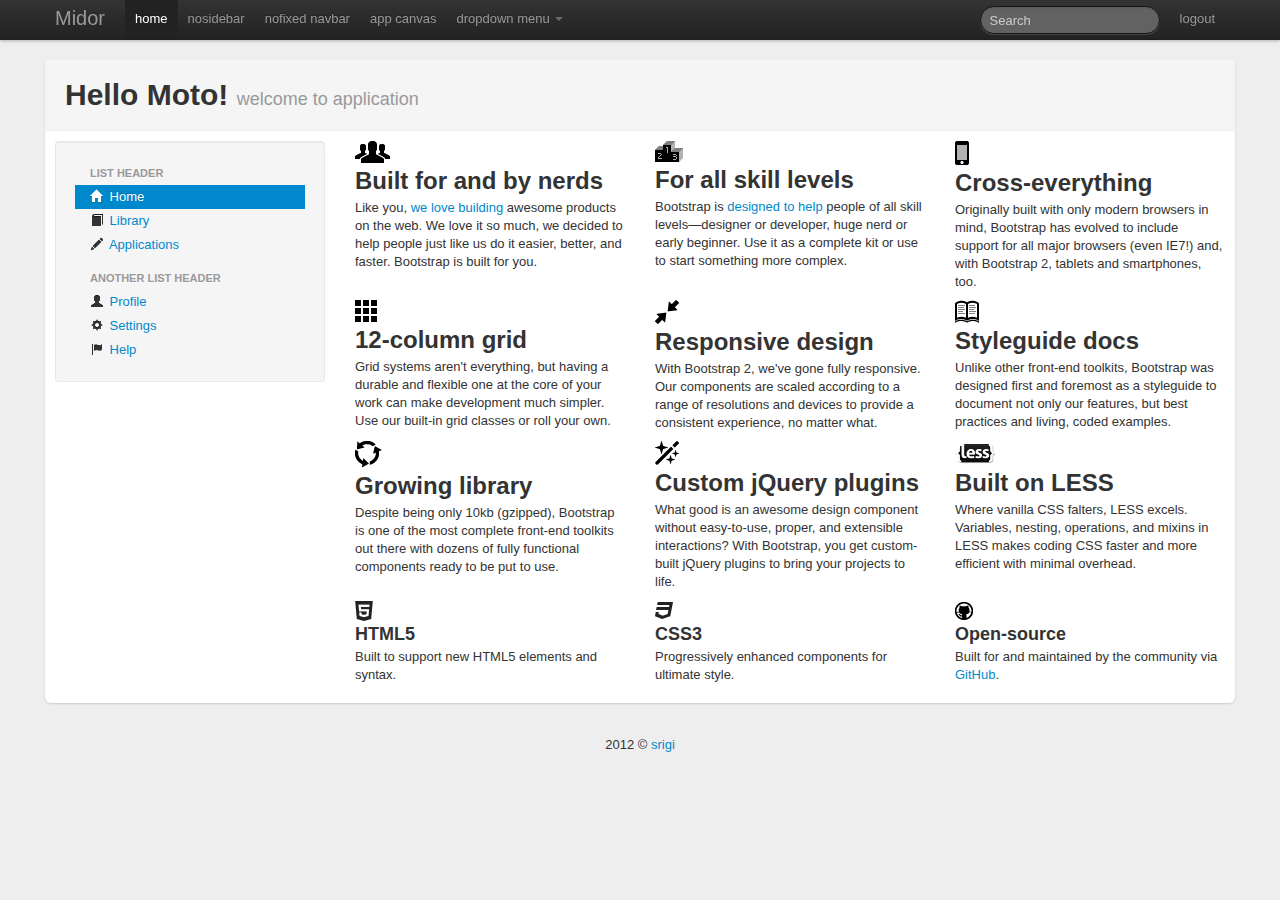
<file: index.html>
<!doctype html>
<!--[if lt IE 7]> <html class="no-js lt-ie9 lt-ie8 lt-ie7" lang="en"> <![endif]-->
<!--[if IE 7]>    <html class="no-js lt-ie9 lt-ie8" lang="en"> <![endif]-->
<!--[if IE 8]>    <html class="no-js lt-ie9" lang="en"> <![endif]-->
<!--[if gt IE 8]><!--> <html class="no-js" lang="en"> <!--<![endif]-->
<head>
	<meta charset="utf-8">
	<meta http-equiv="X-UA-Compatible" content="IE=edge,chrome=1">
	<meta name="viewport" content="width=device-width">
	<meta name="description" content="">
	<meta name="author" content="/humans.txt">

	<title>Hello Moto! :: Midor</title>

	<!-- build :css, :minimize, :combine => "_libs/bootstrap.css" -->
	<link rel="stylesheet" href="css/_libs/bootstrap.css">
	<link rel="stylesheet" href="css/_libs/bootstrap-middleman.css">
	<link rel="stylesheet" href="css/_libs/bootstrap-responsive.css">
	<!-- /build -->

	<!-- build :css, :minimize, :combine => "main.css" -->
	<link rel="stylesheet" href="css/main/base.css">
	<link rel="stylesheet" href="css/main/layout.css">
	<link rel="stylesheet" href="css/main/module.css">
	<link rel="stylesheet" href="css/main/state.css">
	<!-- /build -->

	<link rel="shortcut icon" href="favicon.ico" type="image/x-icon">
	<script src="js/_libs/modernizr-2.5.3.min.js"></script>
</head>
<body>

	<div class="navbar navbar-fixed-top">
		<div class="navbar-inner">
			<div class="container">
				<a class="btn btn-navbar" data-target=".nav-collapse" data-toggle="collapse">
					<span class="icon-bar"></span>
					<span class="icon-bar"></span>
					<span class="icon-bar"></span>
				</a>

				<a class="brand" href="index.html">Midor</a>

				<div class="nav-collapse">
					<ul class="nav">
						<li class="active"><a href="index.html">home</a></li>
						<li><a href="nosidebar.html">nosidebar</a></li>
						<li><a href="nofixed.html">nofixed navbar</a></li>
						<li><a href="appcanvas.html">app canvas</a></li>
						<li class="dropdown">
							<a class="dropdown-toggle" href="#" data-toggle="dropdown">dropdown menu <b class="caret"></b></a>
							<ul class="dropdown-menu">
								<li><a href="#">LED</a></li>
								<li><a href="#">OLED</a></li>
								<li><a href="#">Plasma</a></li>
								<li class="divider"></li>
								<li class="nav-header">special types</li>
								<li><a href="#">3D</a></li>
							</ul>
						</li>
					</ul>

					<ul class="nav pull-right">
						<li><a href="#">logout</a></li>
					</ul>

					<form action="" class="navbar-search pull-right">
						<input type="text" placeholder="Search" class="search-query span2">
					</form>
				</div>
			</div>
		</div>
	</div><!-- .navbar -->


	<div class="container">
		<div id="main" role="main">
			<div class="page-header">
				<h1>Hello Moto! <small>welcome to application</small></h1>
			</div>

			<div class="row">
				<div id="sidebar" class="span3">
					<div class="well">
						<ul class="nav nav-list">
							<li class="nav-header">List header</li>
							<li class="active"><a href="#"><i class="icon-white icon-home"></i> Home</a></li>
							<li><a href="#"><i class="icon-book"></i> Library</a></li>
							<li><a href="#"><i class="icon-pencil"></i> Applications</a></li>
							<li class="nav-header">Another list header</li>
							<li><a href="#"><i class="icon-user"></i> Profile</a></li>
							<li><a href="#"><i class="icon-cog"></i> Settings</a></li>
							<li><a href="#"><i class="icon-flag"></i> Help</a></li>
						</ul>
					</div>
				</div><!-- #sidebar -->

				<div id="content" class="span9">
					<div class="row">
						<div class="span3">
							<img src="images/glyphicons_042_group.png" class="bs-icon">
							<h2>Built for and by nerds</h2>
							<p>Like you, <a href="http://www.example.com">we love building</a> awesome products on the web. We love it so much, we decided to help people just like us do it easier, better, and faster. Bootstrap is built for you.</p>
						</div>
						<div class="span3">
							<img src="images/glyphicons_079_podium.png" class="bs-icon">
							<h2>For all skill levels</h2>
							<p>Bootstrap is <a href=="fh24rhfi4h0guw">designed to help</a> people of all skill levels&mdash;designer or developer, huge nerd or early beginner. Use it as a complete kit or use to start something more complex.</p>
						</div>
						<div class="span3">
							<img src="images/glyphicons_163_iphone.png" class="bs-icon">
							<h2>Cross-everything</h2>
							<p>Originally built with only modern browsers in mind, Bootstrap has evolved to include support for all major browsers (even IE7!) and, with Bootstrap 2, tablets and smartphones, too.</p>
						</div>
					</div><!-- .row -->

					<div class="row">
						<div class="span3">
							<img src="images/glyphicons_155_show_thumbnails.png" class="bs-icon">
							<h2>12-column grid</h2>
							<p>Grid systems aren't everything, but having a durable and flexible one at the core of your work can make development much simpler. Use our built-in grid classes or roll your own.</p>
						</div>
						<div class="span3">
							<img src="images/glyphicons_214_resize_small.png" class="bs-icon">
							<h2>Responsive design</h2>
							<p>With Bootstrap 2, we've gone fully responsive. Our components are scaled according to a range of resolutions and devices to provide a consistent experience, no matter what.</p>
						</div>
						<div class="span3">
							<img src="images/glyphicons_266_book_open.png" class="bs-icon">
							<h2>Styleguide docs</h2>
							<p>Unlike other front-end toolkits, Bootstrap was designed first and foremost as a styleguide to document not only our features, but best practices and living, coded examples.</p>
						</div>
					</div><!-- .row -->

					<div class="row">
						<div class="span3">
							<img src="images/glyphicons_082_roundabout.png" class="bs-icon">
							<h2>Growing library</h2>
							<p>Despite being only 10kb (gzipped), Bootstrap is one of the most complete front-end toolkits out there with dozens of fully functional components ready to be put to use.</p>
						</div>
						<div class="span3">
							<img src="images/glyphicons_009_magic.png" class="bs-icon">
							<h2>Custom jQuery plugins</h2>
							<p>What good is an awesome design component without easy-to-use, proper, and extensible interactions? With Bootstrap, you get custom-built jQuery plugins to bring your projects to life.</p>
						</div>
						<div class="span3">
							<img src="images/less-small.png" class="bs-icon">
							<h2>Built on LESS</h2>
							<p>Where vanilla CSS falters, LESS excels. Variables, nesting, operations, and mixins in LESS makes coding CSS faster and more efficient with minimal overhead.</p>
						</div>
					</div><!-- .row -->

					<div class="row">
						<div class="span3">
							<img src="images/icon-html5.png" class="small-bs-icon">
							<h3>HTML5</h3>
							<p>Built to support new HTML5 elements and syntax.</p>
						</div>
						<div class="span3">
							<img src="images/icon-css3.png" class="small-bs-icon">
							<h3>CSS3</h3>
							<p>Progressively enhanced components for ultimate style.</p>
						</div>
						<div class="span3">
							<img src="images/icon-github.png" class="small-bs-icon">
							<h3>Open-source</h3>
							<p>Built for and maintained by the community via <a href="https://github.com">GitHub</a>.</p>
						</div>
					</div><!-- .row -->
				</div><!-- #content -->
			</div><!-- .row -->
		</div><!-- #main -->

		<footer>
			<p>2012 &copy; <a href="https://twitter.com/srigi">srigi</a></p>
		</footer>
	</div> <!-- .container -->


	<script src="js/_libs/jquery-1.7.2.min.js"></script>

	<!-- build :js, :minimize, :combine => "main.js" -->
	<script src="js/_libs/bootstrap/collapse.js"></script>
	<script src="js/_libs/bootstrap/dropdown.js"></script>
	<!-- /build -->

</body>
</html>
</file>
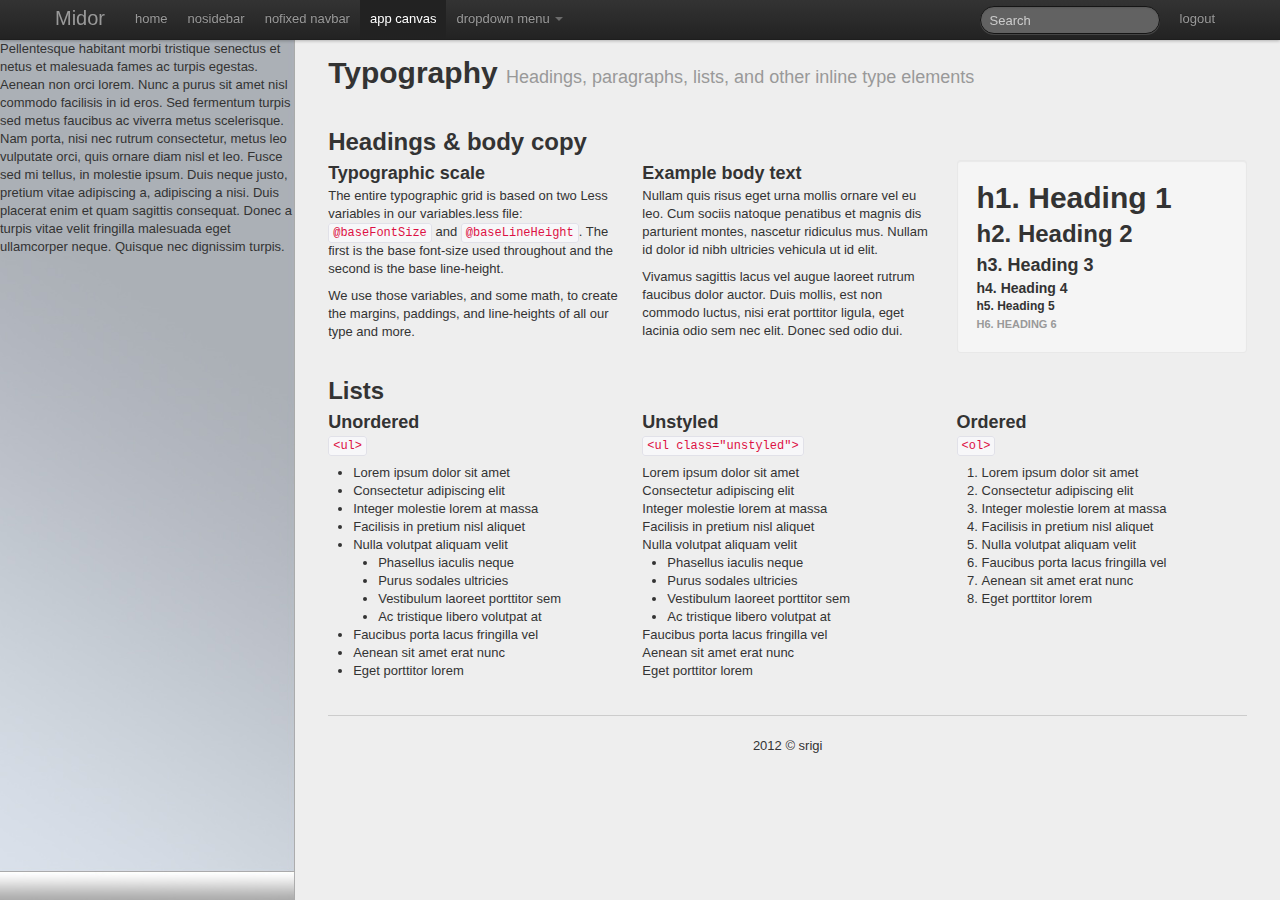
<file: appcanvas.html>
<!doctype html>
<!--[if lt IE 7]> <html class="no-js lt-ie9 lt-ie8 lt-ie7" lang="en"> <![endif]-->
<!--[if IE 7]>    <html class="no-js lt-ie9 lt-ie8" lang="en"> <![endif]-->
<!--[if IE 8]>    <html class="no-js lt-ie9" lang="en"> <![endif]-->
<!--[if gt IE 8]><!--> <html class="no-js" lang="en"> <!--<![endif]-->
<head>
	<meta charset="utf-8">
	<meta http-equiv="X-UA-Compatible" content="IE=edge,chrome=1">
	<meta name="viewport" content="width=device-width">
	<meta name="description" content="">
	<meta name="author" content="/humans.txt">

	<title>Hello Moto! :: Midor</title>

	<!-- build :css, :minimize, :combine => "_libs/bootstrap.css" -->
	<link rel="stylesheet" href="css/_libs/bootstrap.css">
	<link rel="stylesheet" href="css/_libs/bootstrap-middleman.css">
	<link rel="stylesheet" href="css/_libs/bootstrap-responsive.css">
	<!-- /build -->

	<!-- build :css, :minimize, :combine => "appcanvas.css" -->
	<link rel="stylesheet" href="css/appcanvas/base.css">
	<link rel="stylesheet" href="css/appcanvas/layout.css">
	<link rel="stylesheet" href="css/appcanvas/module.css">
	<link rel="stylesheet" href="css/appcanvas/state.css">
	<!-- /build -->

	<link rel="shortcut icon" href="favicon.ico" type="image/x-icon">
	<script src="js/_libs/modernizr-2.5.3.min.js"></script>
</head>
<body>

	<div class="navbar navbar-fixed-top">
		<div class="navbar-inner">
			<div class="container">
				<a class="btn btn-navbar" data-target=".nav-collapse" data-toggle="collapse">
					<span class="icon-bar"></span>
					<span class="icon-bar"></span>
					<span class="icon-bar"></span>
				</a>

				<a class="brand" href="index.html">Midor</a>

				<div class="nav-collapse">
					<ul class="nav">
						<li><a href="index.html">home</a></li>
						<li><a href="nosidebar.html">nosidebar</a></li>
						<li><a href="nofixed.html">nofixed navbar</a></li>
						<li class="active"><a href="appcanvas.html">app canvas</a></li>
						<li class="dropdown">
							<a class="dropdown-toggle" href="#" data-toggle="dropdown">dropdown menu <b class="caret"></b></a>
							<ul class="dropdown-menu">
								<li><a href="#">LED</a></li>
								<li><a href="#">OLED</a></li>
								<li><a href="#">Plasma</a></li>
								<li class="divider"></li>
								<li class="nav-header">special types</li>
								<li><a href="#">3D</a></li>
							</ul>
						</li>
					</ul>

					<ul class="nav pull-right">
						<li><a href="#">logout</a></li>
					</ul>

					<form action="" class="navbar-search pull-right">
						<input type="text" placeholder="Search" class="search-query span2">
					</form>
				</div>
			</div>
		</div>
	</div><!-- .navbar -->


	<div class="container-fluid">
		<div class="row-fluid">
			<div id="sidebar" class="span3">
				<div class="sidebar-content">
					<p>Pellentesque habitant morbi tristique senectus et netus et malesuada fames ac turpis egestas. Aenean non orci lorem. Nunc a purus sit amet nisl commodo facilisis in id eros. Sed fermentum turpis sed metus faucibus ac viverra metus scelerisque. Nam porta, nisi nec rutrum consectetur, metus leo vulputate orci, quis ornare diam nisl et leo. Fusce sed mi tellus, in molestie ipsum. Duis neque justo, pretium vitae adipiscing a, adipiscing a nisi. Duis placerat enim et quam sagittis consequat. Donec a turpis vitae velit fringilla malesuada eget ullamcorper neque. Quisque nec dignissim turpis.</p>
				</div>

				<div class="sidemenu">
				</div>
			</div><!-- #sidebar -->

			<div id="content" role="main" class="span9">
				<div class="page-header">
					<h1>Typography <small>Headings, paragraphs, lists, and other inline type elements</small></h1>
				</div>

				<h2>Headings &amp; body copy</h2>
				<div class="row-fluid">
					<div class="span4">
						<h3>Typographic scale</h3>
						<p>The entire typographic grid is based on two Less variables in our variables.less file: <code>@baseFontSize</code> and <code>@baseLineHeight</code>. The first is the base font-size used throughout and the second is the base line-height.</p>
						<p>We use those variables, and some math, to create the margins, paddings, and line-heights of all our type and more.</p>
					</div>
					<div class="span4">
						<h3>Example body text</h3>
						<p>Nullam quis risus eget urna mollis ornare vel eu leo. Cum sociis natoque penatibus et magnis dis parturient montes, nascetur ridiculus mus. Nullam id dolor id nibh ultricies vehicula ut id elit.</p>
						<p>Vivamus sagittis lacus vel augue laoreet rutrum faucibus dolor auctor. Duis mollis, est non commodo luctus, nisi erat porttitor ligula, eget lacinia odio sem nec elit. Donec sed odio dui.</p>
					</div>
					<div class="span4">
						<div class="well">
							<h1>h1. Heading 1</h1>
							<h2>h2. Heading 2</h2>
							<h3>h3. Heading 3</h3>
							<h4>h4. Heading 4</h4>
							<h5>h5. Heading 5</h5>
							<h6>h6. Heading 6</h6>
						</div>
					</div>
				</div>

				<h2>Lists</h2>
				<div class="row-fluid">
					<div class="span4">
						<h3>Unordered</h3>
						<p><code>&lt;ul&gt;</code></p>
						<ul>
							<li>Lorem ipsum dolor sit amet</li>
							<li>Consectetur adipiscing elit</li>
							<li>Integer molestie lorem at massa</li>
							<li>Facilisis in pretium nisl aliquet</li>
							<li>Nulla volutpat aliquam velit
								<ul>
									<li>Phasellus iaculis neque</li>
									<li>Purus sodales ultricies</li>
									<li>Vestibulum laoreet porttitor sem</li>
									<li>Ac tristique libero volutpat at</li>
								</ul>
							</li>
							<li>Faucibus porta lacus fringilla vel</li>
							<li>Aenean sit amet erat nunc</li>
							<li>Eget porttitor lorem</li>
						</ul>
					</div>
					<div class="span4">
						<h3>Unstyled</h3>
						<p><code>&lt;ul class="unstyled"&gt;</code></p>
						<ul class="unstyled">
							<li>Lorem ipsum dolor sit amet</li>
							<li>Consectetur adipiscing elit</li>
							<li>Integer molestie lorem at massa</li>
							<li>Facilisis in pretium nisl aliquet</li>
							<li>Nulla volutpat aliquam velit
								<ul>
									<li>Phasellus iaculis neque</li>
									<li>Purus sodales ultricies</li>
									<li>Vestibulum laoreet porttitor sem</li>
									<li>Ac tristique libero volutpat at</li>
								</ul>
							</li>
							<li>Faucibus porta lacus fringilla vel</li>
							<li>Aenean sit amet erat nunc</li>
							<li>Eget porttitor lorem</li>
						</ul>
					</div>
					<div class="span4">
						<h3>Ordered</h3>
						<p><code>&lt;ol&gt;</code></p>
						<ol>
							<li>Lorem ipsum dolor sit amet</li>
							<li>Consectetur adipiscing elit</li>
							<li>Integer molestie lorem at massa</li>
							<li>Facilisis in pretium nisl aliquet</li>
							<li>Nulla volutpat aliquam velit</li>
							<li>Faucibus porta lacus fringilla vel</li>
							<li>Aenean sit amet erat nunc</li>
							<li>Eget porttitor lorem</li>
						</ol>
					</div>
				</div><!-- /row -->

				<footer>
					2012 &copy; srigi
				</footer>
			</div><!-- #content -->
		</div><!-- .row -->
	</div><!-- .container-fluid -->


	<script src="js/_libs/jquery-1.7.2.min.js"></script>

	<!-- build :js, :minimize, :combine => "appcanvas.js" -->
	<script src="js/_libs/bootstrap/collapse.js"></script>
	<script src="js/_libs/bootstrap/dropdown.js"></script>
	<script src="js/appcanvas/main.js"></script>
	<!-- /build -->

</body>
</html>
</file>
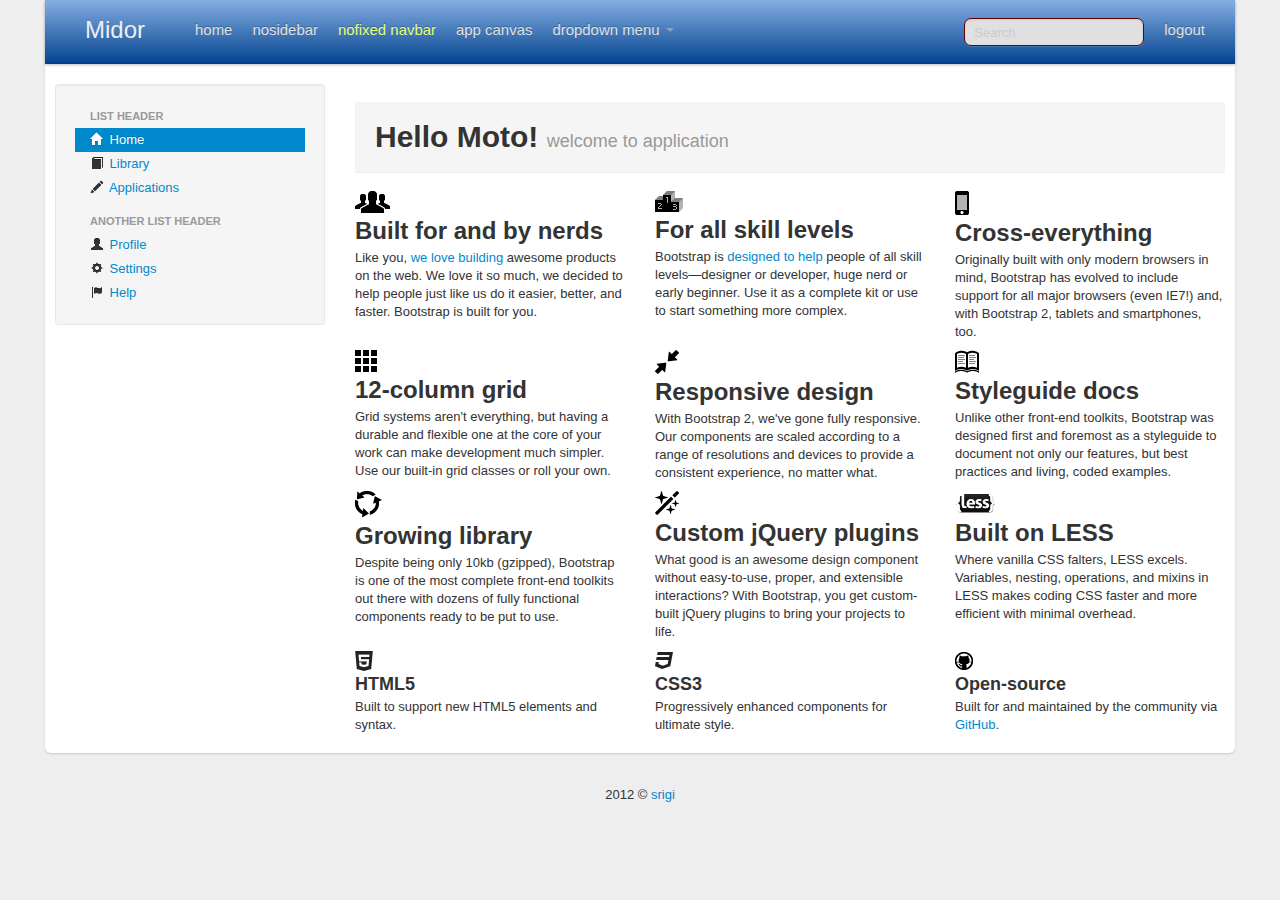
<file: nofixed.html>
<!doctype html>
<!--[if lt IE 7]> <html class="no-js lt-ie9 lt-ie8 lt-ie7" lang="en"> <![endif]-->
<!--[if IE 7]>    <html class="no-js lt-ie9 lt-ie8" lang="en"> <![endif]-->
<!--[if IE 8]>    <html class="no-js lt-ie9" lang="en"> <![endif]-->
<!--[if gt IE 8]><!--> <html class="no-js" lang="en"> <!--<![endif]-->
<head>
	<meta charset="utf-8">
	<meta http-equiv="X-UA-Compatible" content="IE=edge,chrome=1">
	<meta name="viewport" content="width=device-width">
	<meta name="description" content="">
	<meta name="author" content="/humans.txt">

	<title>Hello Moto! :: Midor</title>

	<!-- build :css, :minimize, :combine => "_libs/bootstrap.css" -->
	<link rel="stylesheet" href="css/_libs/bootstrap.css">
	<link rel="stylesheet" href="css/_libs/bootstrap-responsive.css">
	<!-- /build -->

	<!-- build :css, :minimize, :combine => "main.css" -->
	<link rel="stylesheet" href="css/nofixed/base.css">
	<link rel="stylesheet" href="css/nofixed/layout.css">
	<link rel="stylesheet" href="css/nofixed/module.css">
	<link rel="stylesheet" href="css/nofixed/state.css">
	<!-- /build -->

	<link rel="shortcut icon" href="favicon.ico" type="image/x-icon">
	<script src="js/_libs/modernizr-2.5.3.min.js"></script>
</head>
<body>
<div class="container">
	<div id="main">

		<div class="navbar">
			<div class="navbar-inner">
				<a class="btn btn-navbar" data-target=".nav-collapse" data-toggle="collapse">
					<span class="icon-bar"></span>
					<span class="icon-bar"></span>
					<span class="icon-bar"></span>
				</a>

				<a class="brand" href="index.html">Midor</a>

				<div class="nav-collapse">
					<ul class="nav">
						<li><a href="index.html">home</a></li>
						<li><a href="nosidebar.html">nosidebar</a></li>
						<li class="active"><a href="nofixed.html">nofixed navbar</a></li>
						<li><a href="appcanvas.html">app canvas</a></li>
						<li class="dropdown">
							<a class="dropdown-toggle" href="#" data-toggle="dropdown">dropdown menu <b class="caret"></b></a>
							<ul class="dropdown-menu">
								<li><a href="#">LED</a></li>
								<li><a href="#">OLED</a></li>
								<li><a href="#">Plasma</a></li>
								<li class="divider"></li>
								<li class="nav-header">special types</li>
								<li><a href="#">3D</a></li>
							</ul>
						</li>
					</ul>

					<ul class="nav pull-right">
						<li><a href="#">logout</a></li>
					</ul>

					<form action="" class="navbar-search pull-right">
						<input type="text" placeholder="Search" class="search-query span2">
					</form>
				</div>
			</div>
		</div><!-- .navbar -->


		<div class="row">
			<div id="sidebar" class="span3">
				<div class="well">
					<ul class="nav nav-list">
						<li class="nav-header">List header</li>
						<li class="active"><a href="#"><i class="icon-white icon-home"></i> Home</a></li>
						<li><a href="#"><i class="icon-book"></i> Library</a></li>
						<li><a href="#"><i class="icon-pencil"></i> Applications</a></li>
						<li class="nav-header">Another list header</li>
						<li><a href="#"><i class="icon-user"></i> Profile</a></li>
						<li><a href="#"><i class="icon-cog"></i> Settings</a></li>
						<li><a href="#"><i class="icon-flag"></i> Help</a></li>
					</ul>
				</div>
			</div><!-- #sidebar -->

			<div id="content" role="main" class="span9">
				<div class="page-header">
					<h1>Hello Moto! <small>welcome to application</small></h1>
				</div>

				<div class="row">
					<div class="span3">
						<img src="images/glyphicons_042_group.png" class="bs-icon">
						<h2>Built for and by nerds</h2>
						<p>Like you, <a href="http://www.example.com">we love building</a> awesome products on the web. We love it so much, we decided to help people just like us do it easier, better, and faster. Bootstrap is built for you.</p>
					</div>
					<div class="span3">
						<img src="images/glyphicons_079_podium.png" class="bs-icon">
						<h2>For all skill levels</h2>
						<p>Bootstrap is <a href=="fh24rhfi4h0guw">designed to help</a> people of all skill levels&mdash;designer or developer, huge nerd or early beginner. Use it as a complete kit or use to start something more complex.</p>
					</div>
					<div class="span3">
						<img src="images/glyphicons_163_iphone.png" class="bs-icon">
						<h2>Cross-everything</h2>
						<p>Originally built with only modern browsers in mind, Bootstrap has evolved to include support for all major browsers (even IE7!) and, with Bootstrap 2, tablets and smartphones, too.</p>
					</div>
				</div><!-- .row -->

				<div class="row">
					<div class="span3">
						<img src="images/glyphicons_155_show_thumbnails.png" class="bs-icon">
						<h2>12-column grid</h2>
						<p>Grid systems aren't everything, but having a durable and flexible one at the core of your work can make development much simpler. Use our built-in grid classes or roll your own.</p>
					</div>
					<div class="span3">
						<img src="images/glyphicons_214_resize_small.png" class="bs-icon">
						<h2>Responsive design</h2>
						<p>With Bootstrap 2, we've gone fully responsive. Our components are scaled according to a range of resolutions and devices to provide a consistent experience, no matter what.</p>
					</div>
					<div class="span3">
						<img src="images/glyphicons_266_book_open.png" class="bs-icon">
						<h2>Styleguide docs</h2>
						<p>Unlike other front-end toolkits, Bootstrap was designed first and foremost as a styleguide to document not only our features, but best practices and living, coded examples.</p>
					</div>
				</div><!-- .row -->

				<div class="row">
					<div class="span3">
						<img src="images/glyphicons_082_roundabout.png" class="bs-icon">
						<h2>Growing library</h2>
						<p>Despite being only 10kb (gzipped), Bootstrap is one of the most complete front-end toolkits out there with dozens of fully functional components ready to be put to use.</p>
					</div>
					<div class="span3">
						<img src="images/glyphicons_009_magic.png" class="bs-icon">
						<h2>Custom jQuery plugins</h2>
						<p>What good is an awesome design component without easy-to-use, proper, and extensible interactions? With Bootstrap, you get custom-built jQuery plugins to bring your projects to life.</p>
					</div>
					<div class="span3">
						<img src="images/less-small.png" class="bs-icon">
						<h2>Built on LESS</h2>
						<p>Where vanilla CSS falters, LESS excels. Variables, nesting, operations, and mixins in LESS makes coding CSS faster and more efficient with minimal overhead.</p>
					</div>
				</div><!-- .row -->

				<div class="row">
					<div class="span3">
						<img src="images/icon-html5.png" class="small-bs-icon">
						<h3>HTML5</h3>
						<p>Built to support new HTML5 elements and syntax.</p>
					</div>
					<div class="span3">
						<img src="images/icon-css3.png" class="small-bs-icon">
						<h3>CSS3</h3>
						<p>Progressively enhanced components for ultimate style.</p>
					</div>
					<div class="span3">
						<img src="images/icon-github.png" class="small-bs-icon">
						<h3>Open-source</h3>
						<p>Built for and maintained by the community via <a href="https://github.com">GitHub</a>.</p>
					</div>
				</div><!-- .row -->
			</div><!-- #content -->
		</div><!-- .row -->
	</div><!-- #main -->


	<footer>
		<p>2012 &copy; <a href="https://twitter.com/srigi">srigi</a></p>
	</footer>
</div> <!-- .container -->


<script src="js/_libs/jquery-1.7.2.min.js"></script>

<!-- build :js, :minimize, :combine => "main.js" -->
<script src="js/_libs/bootstrap/collapse.js"></script>
<script src="js/_libs/bootstrap/dropdown.js"></script>
<!-- /build -->

</body>
</html>
</file>
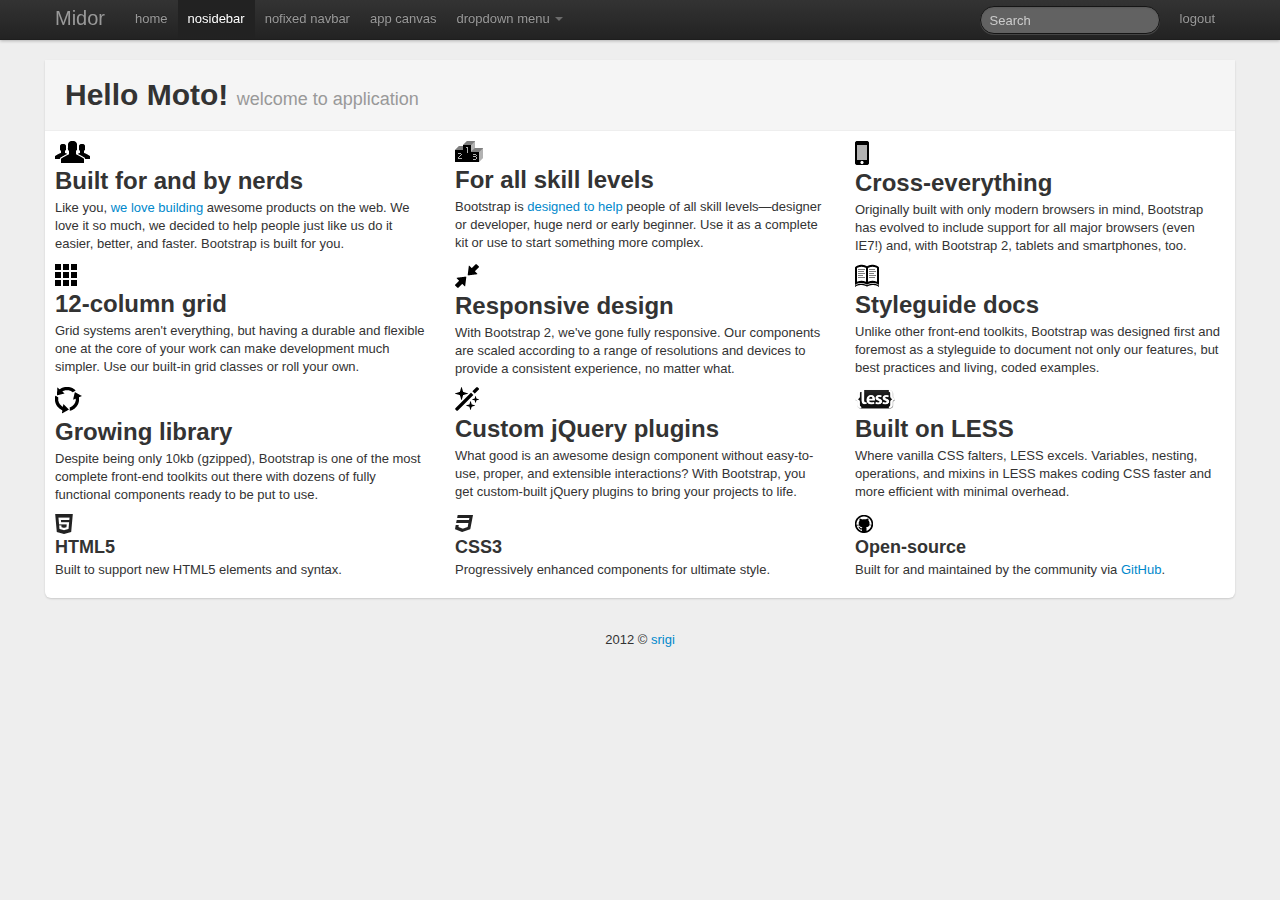
<file: nosidebar.html>
<!doctype html>
<!--[if lt IE 7]> <html class="no-js lt-ie9 lt-ie8 lt-ie7" lang="en"> <![endif]-->
<!--[if IE 7]>    <html class="no-js lt-ie9 lt-ie8" lang="en"> <![endif]-->
<!--[if IE 8]>    <html class="no-js lt-ie9" lang="en"> <![endif]-->
<!--[if gt IE 8]><!--> <html class="no-js" lang="en"> <!--<![endif]-->
<head>
	<meta charset="utf-8">
	<meta http-equiv="X-UA-Compatible" content="IE=edge,chrome=1">
	<meta name="viewport" content="width=device-width">
	<meta name="description" content="">
	<meta name="author" content="/humans.txt">

	<title>Hello Moto! :: Midor</title>

	<!-- build :css, :minimize, :combine => "_libs/bootstrap.css" -->
	<link rel="stylesheet" href="css/_libs/bootstrap.css">
	<link rel="stylesheet" href="css/_libs/bootstrap-middleman.css">
	<link rel="stylesheet" href="css/_libs/bootstrap-responsive.css">
	<!-- /build -->

	<!-- build :css, :minimize, :combine => "main.css" -->
	<link rel="stylesheet" href="css/main/base.css">
	<link rel="stylesheet" href="css/main/layout.css">
	<link rel="stylesheet" href="css/main/module.css">
	<link rel="stylesheet" href="css/main/state.css">
	<!-- /build -->

	<link rel="shortcut icon" href="favicon.ico" type="image/x-icon">
	<script src="js/_libs/modernizr-2.5.3.min.js"></script>
</head>
<body>

	<div class="navbar navbar-fixed-top">
		<div class="navbar-inner">
			<div class="container">
				<a class="btn btn-navbar" data-target=".nav-collapse" data-toggle="collapse">
					<span class="icon-bar"></span>
					<span class="icon-bar"></span>
					<span class="icon-bar"></span>
				</a>

				<a class="brand" href="index.html">Midor</a>

				<div class="nav-collapse">
					<ul class="nav">
						<li><a href="index.html">home</a></li>
						<li class="active"><a href="nosidebar.html">nosidebar</a></li>
						<li><a href="nofixed.html">nofixed navbar</a></li>
						<li><a href="appcanvas.html">app canvas</a></li>
						<li class="dropdown">
							<a class="dropdown-toggle" href="#" data-toggle="dropdown">dropdown menu <b class="caret"></b></a>
							<ul class="dropdown-menu">
								<li><a href="#">LED</a></li>
								<li><a href="#">OLED</a></li>
								<li><a href="#">Plasma</a></li>
								<li class="divider"></li>
								<li class="nav-header">special types</li>
								<li><a href="#">3D</a></li>
							</ul>
						</li>
					</ul>

					<ul class="nav pull-right">
						<li><a href="#">logout</a></li>
					</ul>

					<form action="" class="navbar-search pull-right">
						<input type="text" placeholder="Search" class="search-query span2">
					</form>
				</div>
			</div>
		</div>
	</div><!-- .navbar -->


	<div class="container">
		<div id="main" role="main">
			<div class="page-header">
				<h1>Hello Moto! <small>welcome to application</small></h1>
			</div>

			<div class="row">
				<div id="content" class="span12">
					<div class="row">
						<div class="span4">
							<img src="images/glyphicons_042_group.png" class="bs-icon">
							<h2>Built for and by nerds</h2>
							<p>Like you, <a href="http://www.example.com">we love building</a> awesome products on the web. We love it so much, we decided to help people just like us do it easier, better, and faster. Bootstrap is built for you.</p>
						</div>
						<div class="span4">
							<img src="images/glyphicons_079_podium.png" class="bs-icon">
							<h2>For all skill levels</h2>
							<p>Bootstrap is <a href=="fh24rhfi4h0guw">designed to help</a> people of all skill levels&mdash;designer or developer, huge nerd or early beginner. Use it as a complete kit or use to start something more complex.</p>
						</div>
						<div class="span4">
							<img src="images/glyphicons_163_iphone.png" class="bs-icon">
							<h2>Cross-everything</h2>
							<p>Originally built with only modern browsers in mind, Bootstrap has evolved to include support for all major browsers (even IE7!) and, with Bootstrap 2, tablets and smartphones, too.</p>
						</div>
					</div><!-- .row -->

					<div class="row">
						<div class="span4">
							<img src="images/glyphicons_155_show_thumbnails.png" class="bs-icon">
							<h2>12-column grid</h2>
							<p>Grid systems aren't everything, but having a durable and flexible one at the core of your work can make development much simpler. Use our built-in grid classes or roll your own.</p>
						</div>
						<div class="span4">
							<img src="images/glyphicons_214_resize_small.png" class="bs-icon">
							<h2>Responsive design</h2>
							<p>With Bootstrap 2, we've gone fully responsive. Our components are scaled according to a range of resolutions and devices to provide a consistent experience, no matter what.</p>
						</div>
						<div class="span4">
							<img src="images/glyphicons_266_book_open.png" class="bs-icon">
							<h2>Styleguide docs</h2>
							<p>Unlike other front-end toolkits, Bootstrap was designed first and foremost as a styleguide to document not only our features, but best practices and living, coded examples.</p>
						</div>
					</div><!-- .row -->

					<div class="row">
						<div class="span4">
							<img src="images/glyphicons_082_roundabout.png" class="bs-icon">
							<h2>Growing library</h2>
							<p>Despite being only 10kb (gzipped), Bootstrap is one of the most complete front-end toolkits out there with dozens of fully functional components ready to be put to use.</p>
						</div>
						<div class="span4">
							<img src="images/glyphicons_009_magic.png" class="bs-icon">
							<h2>Custom jQuery plugins</h2>
							<p>What good is an awesome design component without easy-to-use, proper, and extensible interactions? With Bootstrap, you get custom-built jQuery plugins to bring your projects to life.</p>
						</div>
						<div class="span4">
							<img src="images/less-small.png" class="bs-icon">
							<h2>Built on LESS</h2>
							<p>Where vanilla CSS falters, LESS excels. Variables, nesting, operations, and mixins in LESS makes coding CSS faster and more efficient with minimal overhead.</p>
						</div>
					</div><!-- .row -->

					<div class="row">
						<div class="span4">
							<img src="images/icon-html5.png" class="small-bs-icon">
							<h3>HTML5</h3>
							<p>Built to support new HTML5 elements and syntax.</p>
						</div>
						<div class="span4">
							<img src="images/icon-css3.png" class="small-bs-icon">
							<h3>CSS3</h3>
							<p>Progressively enhanced components for ultimate style.</p>
						</div>
						<div class="span4">
							<img src="images/icon-github.png" class="small-bs-icon">
							<h3>Open-source</h3>
							<p>Built for and maintained by the community via <a href="https://github.com">GitHub</a>.</p>
						</div>
					</div><!-- .row -->
				</div><!-- #content -->
			</div><!-- .row -->
		</div><!-- #main -->

		<footer>
			<p>2012 &copy; <a href="https://twitter.com/srigi">srigi</a></p>
		</footer>
	</div> <!-- .container -->


	<script src="js/_libs/jquery-1.7.2.min.js"></script>

	<!-- build :js, :minimize, :combine => "main.js" -->
	<script src="js/_libs/bootstrap/collapse.js"></script>
	<script src="js/_libs/bootstrap/dropdown.js"></script>
	<!-- /build -->

</body>
</html>
</file>
<file: css/main/base.css>
/*
 *  BASE rules
 *   put your styles here...
 *
 */
/* =============================================================================
 *  Base
 * ============================================================================= */
html, button, input, select, textarea {
  color: #333333; }

body {
  background-color: #eeeeee;
  line-height: 1.5; }

::-moz-selection {
  background: #d5d800;
  color: #333333;
  text-shadow: none; }

::selection {
  background: #d5d800;
  color: #333333;
  text-shadow: none; }

/* =============================================================================
 *  Links
 * ============================================================================= */
a {
  color: #0088cc; }
  a:visited {
    color: #63bce9; }
  a:hover {
    color: #006699; }
  a:focus {
    outline: thin dotted; }
  a:hover, a:active {
    outline: 0; }

/* =============================================================================
 *  Typography
 * ============================================================================= */
code, pre {
  font-family: Monaco, "Andale Mono", "Courier New", monospace; }
</file>
<file: css/main/layout.css>
/*
 *  LAYOUT rules
 *   put your styles here...
 *
 */
/* ====================================
 *  #main
 * ==================================== */
#main {
  margin: 0 -10px 20px; }
</file>
<file: css/main/module.css>
/*
 *  MODULE rules
 *   put your styles here...
 *
 */
/* ====================================
 *  #main
 * ==================================== */
#main {
  -webkit-border-radius: 0 0 6px 6px;
  -moz-border-radius: 0 0 6px 6px;
  -ms-border-radius: 0 0 6px 6px;
  -o-border-radius: 0 0 6px 6px;
  border-radius: 0 0 6px 6px;
  -webkit-box-shadow: 0 1px 2px rgba(0, 0, 0, 0.15);
  -moz-box-shadow: 0 1px 2px rgba(0, 0, 0, 0.15);
  box-shadow: 0 1px 2px rgba(0, 0, 0, 0.15);
  background-color: white;
  padding: 10px; }

/* ====================================
 *  .page-header
 * ==================================== */
.page-header {
  background-color: #f5f5f5;
  padding: 20px; }
  #main > .page-header {
    margin: -10px -10px 10px; }

/* ====================================
 *  footer
 * ==================================== */
footer {
  padding: 1em 0 2em; }
  footer p {
    text-align: center; }
</file>
<file: css/main/state.css>
/*
 *  STATE rules
 *   put your styles here...
 *
 */
</file>
<file: css/appcanvas/base.css>
/*
 *  BASE rules
 *   put your styles here...
 *
 */
/* =============================================================================
 *  Base
 * ============================================================================= */
html, button, input, select, textarea {
  color: #333333; }

body {
  background-color: #eeeeee;
  line-height: 1.5; }

::-moz-selection {
  background: #d5d800;
  color: #333333;
  text-shadow: none; }

::selection {
  background: #d5d800;
  color: #333333;
  text-shadow: none; }

/* =============================================================================
 *  Links
 * ============================================================================= */
a {
  color: #0088cc; }
  a:visited {
    color: #63bce9; }
  a:hover {
    color: #006699; }
  a:focus {
    outline: thin dotted; }
  a:hover, a:active {
    outline: 0; }

/* =============================================================================
 *  Typography
 * ============================================================================= */
code, pre {
  font-family: Monaco, "Andale Mono", "Courier New", monospace; }
</file>
<file: css/appcanvas/layout.css>
/*
 *  LAYOUT rules
 *   put your styles here...
 *
 */
@media (min-width: 768px) {
  html, body {
    overflow-y: hidden; }

  body > [class|="container"] {
    position: absolute;
    top: 50px;
    bottom: 0;
    left: 0;
    right: 0;
    padding-left: 0;
    padding-right: 0; }
    body > [class|="container"] > [class|="row"] {
      height: 100%; } }
@media (min-width: 980px) {
  body > [class|="container"] {
    position: absolute;
    top: 40px; } }
/* =============================================================================
 *  .navbar
 * ============================================================================= */
.navbar.navbar-fixed-top .navbar-inner {
  overflow-y: auto;
  position: relative;
  z-index: 10; }
  .navbar.navbar-fixed-top .navbar-inner .nav-collapse.in {
    overflow-y: auto; }

/* =============================================================================
 *  #content
 * ============================================================================= */
#content {
  position: relative; }

@media (min-width: 768px) {
  #content {
    height: 100%;
    overflow-y: auto;
    padding-right: 2.564%; } }
/* =============================================================================
 *  #sidebar
 * ============================================================================= */
#sidebar {
  position: relative; }

@media (min-width: 768px) {
  #sidebar {
    height: 100%; }
    #sidebar .sidebar-content {
      bottom: 29px;
      overflow-y: auto;
      position: absolute;
      top: 0; } }
</file>
<file: css/appcanvas/module.css>
/*
 *  MODULE rules
 *   put your styles here...
 *
 */
/* =============================================================================
 *  #sidebar
 * ============================================================================= */
@media (min-width: 768px) {
  #sidebar {
    background: url('/images/bg_sidebar.jpg?1333144034') 100% 100% no-repeat; } }
/* =============================================================================
 *  .sidemenu
 * ============================================================================= */
@media (min-width: 768px) {
  .sidemenu {
    bottom: 0;
    height: 28px;
    position: absolute;
    width: 100%; } }
/* =============================================================================
 *  footer
 * ============================================================================= */
footer {
  border-top: 1px solid #cccccc;
  margin-top: 2em;
  padding: 20px 0;
  text-align: center; }
</file>
<file: css/appcanvas/state.css>
/*
 *  STATE rules
 *   put your styles here...
 *
 */
</file>
<file: css/nofixed/base.css>
/*
 *  BASE rules
 *   put your styles here...
 *
 */
/* =============================================================================
 *  Base
 * ============================================================================= */
html, button, input, select, textarea {
  color: #333333; }

body {
  background-color: #eeeeee;
  line-height: 1.5; }

::-moz-selection {
  background: #d5d800;
  color: #333333;
  text-shadow: none; }

::selection {
  background: #d5d800;
  color: #333333;
  text-shadow: none; }

/* =============================================================================
 *  Links
 * ============================================================================= */
a {
  color: #0088cc; }
  a:visited {
    color: #63bce9; }
  a:hover {
    color: #006699; }
  a:focus {
    outline: thin dotted; }
  a:hover, a:active {
    outline: 0; }

/* =============================================================================
 *  Typography
 * ============================================================================= */
code, pre {
  font-family: Monaco, "Andale Mono", "Courier New", monospace; }
</file>
<file: css/nofixed/layout.css>
/*
 *  LAYOUT rules
 *   put your styles here...
 *
 */
/* ====================================
 *  #main
 * ==================================== */
#main {
  margin: 0 -10px 20px; }
</file>
<file: css/nofixed/module.css>
/*
 *  MODULE rules
 *   put your styles here...
 *
 */
/* ====================================
 *  #main
 * ==================================== */
#main {
  -webkit-border-radius: 0 0 6px 6px;
  -moz-border-radius: 0 0 6px 6px;
  -ms-border-radius: 0 0 6px 6px;
  -o-border-radius: 0 0 6px 6px;
  border-radius: 0 0 6px 6px;
  -webkit-box-shadow: 0 1px 2px rgba(0, 0, 0, 0.15);
  -moz-box-shadow: 0 1px 2px rgba(0, 0, 0, 0.15);
  box-shadow: 0 1px 2px rgba(0, 0, 0, 0.15);
  background-color: white;
  padding: 10px; }

/* ====================================
 *  .page-header
 * ==================================== */
.page-header {
  background-color: #f5f5f5;
  padding: 20px; }
  #main > .page-header {
    margin: -10px -10px 10px; }

/* =============================================================================
 *  navbar
 * ============================================================================= */
.navbar {
  margin: -10px -10px 20px; }
  .navbar .navbar-inner {
    background-image: -webkit-gradient(linear, 50% 0%, 50% 100%, color-stop(0%, #83aee2), color-stop(100%, #04428e));
    background-image: -webkit-linear-gradient(#83aee2, #04428e);
    background-image: -moz-linear-gradient(#83aee2, #04428e);
    background-image: -o-linear-gradient(#83aee2, #04428e);
    background-image: -ms-linear-gradient(#83aee2, #04428e);
    background-image: linear-gradient(#83aee2, #04428e);
    -webkit-border-radius: 0;
    -moz-border-radius: 0;
    -ms-border-radius: 0;
    -o-border-radius: 0;
    border-radius: 0;
    min-height: 64px;
    padding-left: 40px; }
  .navbar .brand {
    color: #eeeeee;
    font-size: 24px;
    padding-top: 18px;
    padding-right: 40px; }
  .navbar .nav > li > a {
    color: #e0e0e0;
    font-size: 115%;
    padding-top: 20px;
    padding-bottom: 10px; }
  .navbar .nav > li.active a {
    background-color: transparent;
    color: #e8ff77; }

/* =============================================================================
 *  navbar-search
 * ============================================================================= */
.navbar-search {
  margin-top: 18px; }
  .navbar-search .search-query {
    -webkit-border-radius: 7px;
    -moz-border-radius: 7px;
    -ms-border-radius: 7px;
    -o-border-radius: 7px;
    border-radius: 7px;
    background-color: #e0e0e0;
    border: 1px solid #5e0207;
    color: #333333; }
    .navbar-search .search-query:-moz-placeholder {
      color: #777777; }

/* ====================================
 *  footer
 * ==================================== */
footer {
  padding: 1em 0 2em; }
  footer p {
    text-align: center; }
</file>
<file: css/nofixed/state.css>
/*
 *  STATE rules
 *   put your styles here...
 *
 */
</file>
